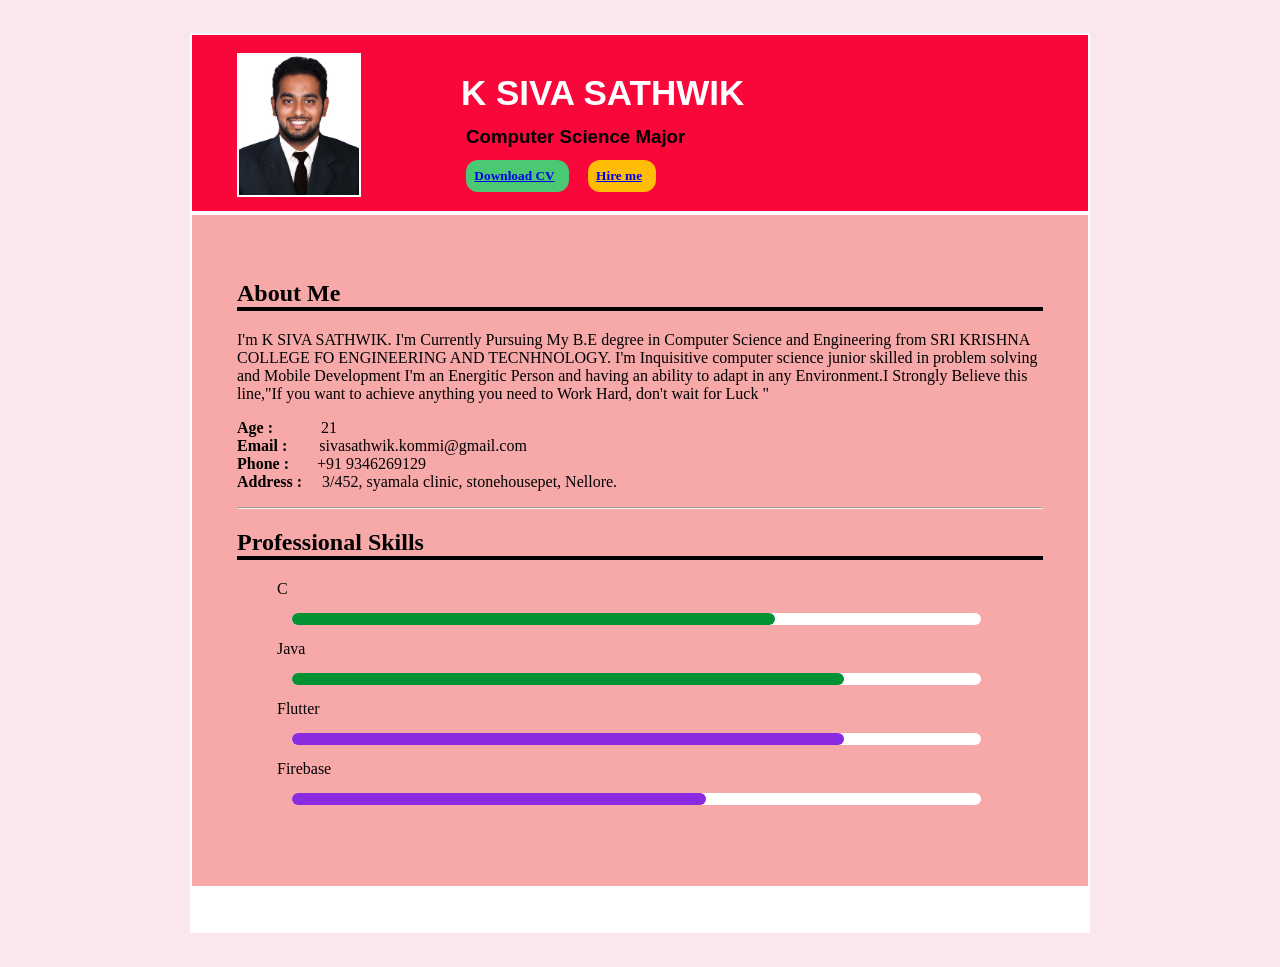
<file: Assignments/K SIVA SATHWIK (TEAM LEADER)/ASSIGNMENT 1/Assignment-1_resume.html>
<!DOCTYPE html>
  <html>
      <head>
          <title>Siva Sathwik's Resume</title>
          <link rel="stylesheet" type="text/css" href="Assignment-1_resume.css">
      </head>
      <body>
       
       
          <div class="Banner">
            <div class="top_side">
              <div class="f_name">
                  <div class="image">
                      <img src="K SIVA SATHWIK PHOTO.JPEG" alt="">
                  </div>
                  <div class="top_txt">
                  <h1>K SIVA SATHWIK</h1>
                  <h3>Computer Science Major<h3>
                  <button  type="button " class="b1" ><a href="K. SIVA SATHWIK RESUME.pdf">Download CV</a></button>
                  <button type="button" class="b2"><a href="form.html"> Hire me</a></button>
                  </div>
              </div>
            </div>
            <div class="bottom_side">
              <h2>About Me</h2>
            <p> I'm K SIVA SATHWIK. I'm Currently Pursuing My B.E degree in Computer Science and Engineering 
                from SRI KRISHNA COLLEGE FO ENGINEERING AND TECNHNOLOGY. I'm Inquisitive computer science junior skilled in problem solving and
                Mobile Development I'm an Energitic Person and having an ability to adapt in any Environment.I Strongly Believe this line,"If you want to achieve anything you need to Work Hard, don't wait for Luck " 

            </p>
            <pre class="Personal"><b>Age :</b>            21<br><b>Email :</b>        sivasathwik.kommi@gmail.com<br><b>Phone :</b>       +91 9346269129<br><b>Address :</b>     3/452, syamala clinic, stonehousepet, Nellore.</pre>
            <hr id="line">
            <div class="prof">
              <h2>Professional Skills</h2>
              <ul>
                <div class="skill_1">
                  <span class="skill">C</span>
                  <span class="percent">
                    <div style="width: 70%;"></div>
                  </span>
  
                  <span class="skill">Java</span>
                  <span class="percent">
                    <div style="width: 80%;"></div>
                  </span>
                </div>
                <div class="skill_2">
                  <span class="skillset">Flutter</span>
                  <span class="percent">
                    <div style="width: 80%;"></div>
                  </span>
  
                  <span class="skill_lvl">Firebase</span>
                  <span class="percent">
                    <div style="width: 60%;"></div>
                  </span>

                </div>
              </ul>
            </div>
            </div>
          </div>
  
      </body>
  </html>
</file>
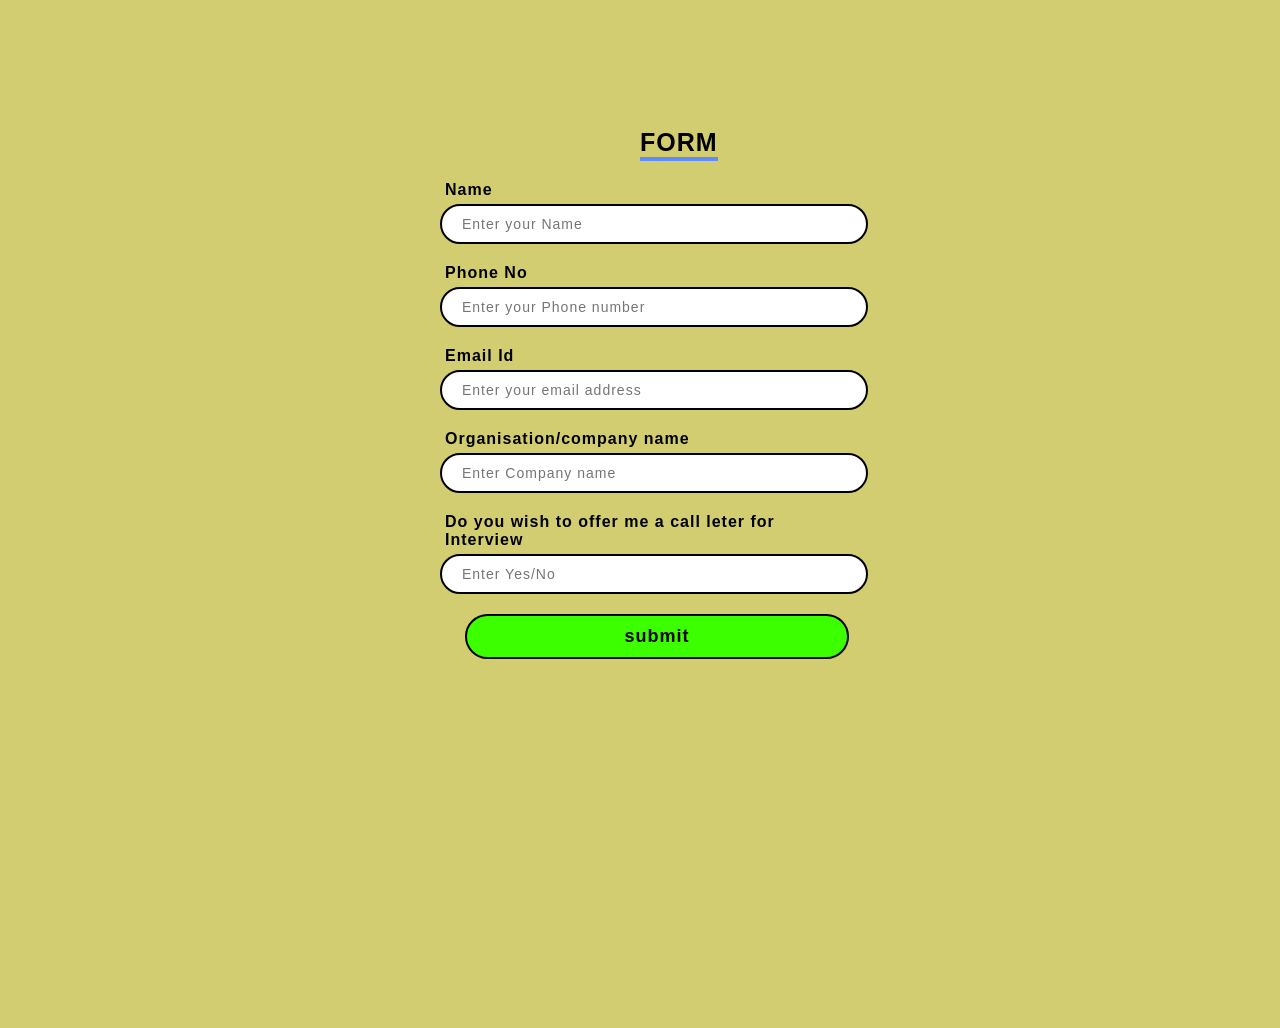
<file: Assignments/K SIVA SATHWIK (TEAM LEADER)/ASSIGNMENT 1/form.html>
<!DOCTYPE html>
<html lang="en"
<head>
   <meta charset="UTF-8">
   <title>Form</title>
       <link rel="stylesheet" href="form.css">
   </head>

   <body style="background-color: rgb(210, 205, 113);" width="100px" >
       <header>
           <div class="wrapper">
           <section>
            <div class="contentBx">
            <div class="formBx">
            
           <h2>Form</h2>
           <form action="/form" method="post">
            <div class="inputBx">
                <span>Name</span>
                <input type="text" name="" placeholder="Enter your Name" required class="form-control">
            </div>
            <div class="inputBx">
                <span>Phone No</span>
                <input type="text" name="" placeholder="Enter your Phone number" required class="form-control">
            </div>
            <div class="inputBx">
                <span>Email Id</span>
                <input type="email" name="" placeholder="Enter your email address" required class="form-control">
            </div>

                <div class="inputBx">
                    <span>Organisation/company name</span>
                    <input type="text" name="" placeholder="Enter Company name" required class="form-control">
                </div>
                <div class="inputBx">
                    <span>Do you wish to offer me a call leter for Interview</span>
                    <input type="text" name="" placeholder="Enter Yes/No" required class="form-control">
                </div>
                  <div class="inputBx">
                    <input type="submit" value="submit" name="">
                </div>
            </form>
              </div>
            </div>
           </section>
       </header> 
   </body>
   </html>
</file>
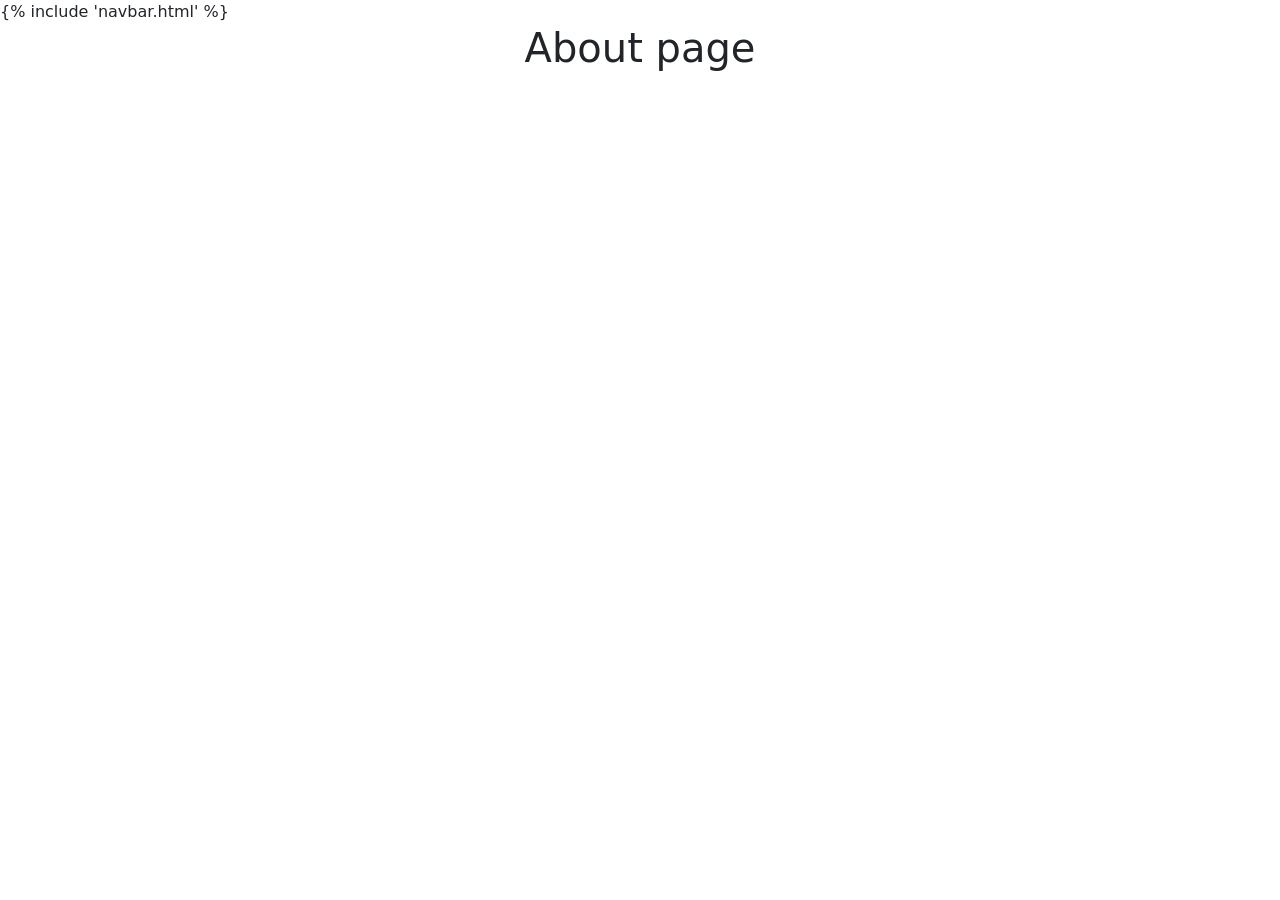
<file: Assignments/K SIVA SATHWIK (TEAM LEADER)/ASSIGNMENT 2/flask-sqlite/templates/about.html>
<!DOCTYPE html>
<html>
<title>About</title>
<link href="https://cdn.jsdelivr.net/npm/bootstrap@5.0.0-beta2/dist/css/bootstrap.min.css" rel="stylesheet">
<body>
    {% include 'navbar.html' %}
    <div>
        <div>
            <div class="d-flex align-items-center justify-content-center">
                <h1>About page</h1>
            </div>
        </div>
    </div>
</body>
</file>
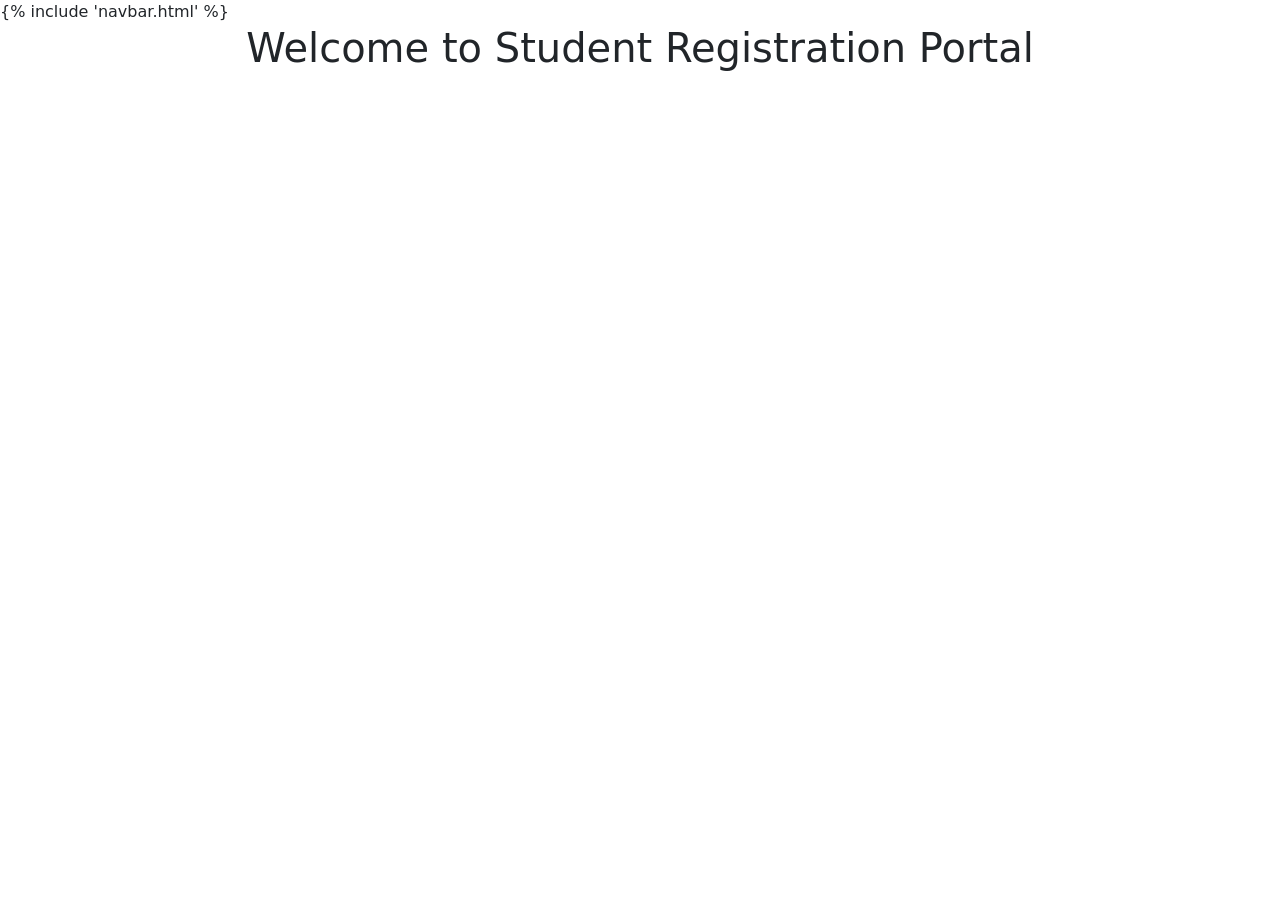
<file: Assignments/K SIVA SATHWIK (TEAM LEADER)/ASSIGNMENT 2/flask-sqlite/templates/home.html>
<!DOCTYPE html>
<html>
<title>Home</title>
<link href="https://cdn.jsdelivr.net/npm/bootstrap@5.0.0-beta2/dist/css/bootstrap.min.css" rel="stylesheet">
<body>
    {% include 'navbar.html' %}
    <div>
        <div>
            <div class="d-flex align-items-center justify-content-center">
                <h1>Welcome to Student Registration Portal</h1>
            </div>
        </div>
    </div>
</body>
</file>
<file: Assignments/K SIVA SATHWIK (TEAM LEADER)/ASSIGNMENT 1/Assignment-1_resume.css>
body{
    background-color:rgba(250, 227, 234, 0.856);
    display: flex;
    justify-content: center;
    align-items: center;
     min-height: 100vh;
}
.Banner
{
    position: relative;
    width: 100%;
    max-width: 900px;
    min-height:900px ;
    margin: 2%;
    background-color: rgb(255, 255, 255);
    display: grid;
    grid-template-rows: 20% 75% ;
}
.Banner .top_side
{
    position: relative;
    border: 2px solid white;
     background-color:  rgb(249, 6, 59);  /* rgb(91 , 20 , 172) */
    padding: 2% 5% 5% 5%;
}
.f_name
{
    position: relative;
    display: flex;
    flex-direction: row;
    align-items: flex-start;
    padding-right: 2px;
}
.f_name .image
{
    
    position: relative;
    width: 120px;
    height: 140px;
    border: 2px solid white;
   

}
.f_name .image img
{
    position: absolute;
    top: 0;
    left:0;
    width: 100%;
    height: 100%;
    object-fit: cover;
}
h1{
    color: rgb(255, 255, 255);
    font-family:'Franklin Gothic Medium', 'Arial Narrow', Arial, sans-serif;
    margin-right: 40px;
    text-align: justify;
    font-weight:bolder;
    align-content: center;
    line-height: .9em;
    font-size: 35px;
    padding-left: 100px;


}
.f_name h3{
    color: rgb(0, 0, 0);
    font-family: 'Segoe UI', Tahoma, Geneva, Verdana, sans-serif;
    margin-right: 40px;
    text-align: justify;
    font-weight: bolder;
    align-content: center;
    font-weight: 600;
    line-height: 0.5em;
    padding-left: 105px;


}
 button{
    background-color: rgb(74, 201, 114);
    text-decoration: none;
    border-style: none;
    border-radius: 12px;
    padding: 3% 5% 3% 3%;
    font-family: Cambria,Cochin, Georgia, Times, 'Times New Roman', serif;
    font-style: normal;
    align-items: center;
    color: rgb(43, 42, 42);
    font-weight: bold;
}
.b1{
    margin-left: 0%;
   
    text-decoration:none;
}
.b2{
    background-color: rgb(255, 188, 5);
    margin-left: 5%;
    color: rgb(0, 0, 0);
}
.Banner .bottom_side
{
    position: relative;
    background-color: rgb(247, 169, 169);
    border: 2.5px solid white;
    color: rgb(0, 0, 0);
    padding: 5% 5% 5% 5%;
}
.bottom_side h2{
    font-family: Georgia, 'Times New Roman', Times, serif;
    color: #000;
    border-bottom: 4px solid rgb(0, 0, 0);
    
   

}
h3{
    font-family: Georgia, 'Times New Roman', Times, serif;
}
pre{
    text-align: left;
    font-family: Cambria, Cochin, Georgia, Times, 'Times New Roman', serif;
}
.prof .percent{
    position: relative;
    width: 90%;
    height: 12px;
    border-radius: 12px;
    background-color: white;
    display: block;
    margin: 15px;
}
.skill_1 .percent div{
    position: absolute;
    top: 0;
    left: 0;
    height: 100%;
    border-radius: 12px;
    background-color: rgb(3, 146, 51);
}
.skill_2 .percent div{
    position: absolute;
    top: 0;
    left: 0;
    height: 100%;
    border-radius: 12px;
    background-color: blueviolet;
}
</file>
<file: Assignments/K SIVA SATHWIK (TEAM LEADER)/ASSIGNMENT 1/form.css>
*{
    margin: 0;
    padding: 0;
}

.wrapper{
    width: 1170px;
    margin-left: 120px;
    
}

header{
   
    height: 100vh;
    -webkit-background-size: cover;
    background-size: cover;
    background-position: center center;
    
   
}


section .contentBx{
    position: absolute;
    justify-content: center;
    align-items: center;
    margin: 10% 25%;
    width: 50%;
    height: 100%;
}

section .contentBx .formBx{
    width: 60%;
    
}


section .contentBx .formBx h2{
    color:rgb(0, 0, 0);
    font-weight: 600;
    font-size: 1.5em;
    text-align: center;
    font-family:'Franklin Gothic Medium', 'Arial Narrow', Arial, sans-serif;
    text-transform: uppercase;
    margin-bottom: 20px;
    margin-left: 200px;
    font-size: 25px;
    border-bottom: 4px solid rgb(94, 140, 255);
    display: inline-block;
    letter-spacing: 1px;
}

section .contentBx .formBx .inputBx{
    margin-bottom: 20px;

}


section .contentBx .formBx .inputBx span{
    margin-bottom: 5px;
    font-size: 18x;    
    display: inline-block;
    margin-left: 5px;
    color:black;
    font-weight: bold;
    font-family: 'Franklin Gothic Medium', 'Arial Narrow', Arial, sans-serif;
    letter-spacing: 1px; 

}

section .contentBx .formBx .inputBx input{
    width: 100%;
    padding: 10px 20px;
    outline: none;
    font-weight: 400;
    border: 2px solid black;
    font-family: 'Franklin Gothic Medium', 'Arial Narrow', Arial, sans-serif;
    font-size: 14px;
    letter-spacing: 1px;
    color:rgb(0, 0, 0);
    background: white;
    border-radius: 30px;
   
}

section .contentBx .formBx .inputBx input a.button {
    -webkit-appearance: button;
    -moz-appearance: button;
    appearance: button;
    text-decoration: none;
    margin-left: 225px;
    background: rgb(255, 191, 0);
    color:black;
    outline: none;
    border: 2px solid black;
    font-size: 18px;
    font-weight: bold;
    font-family: 'Franklin Gothic Medium', 'Arial Narrow', Arial, sans-serif;
    cursor: pointer; 
}

section .contentBx .formBx .inputBx input[type="submit"]{
    margin-left: 25px;
    background: rgb(60, 255, 0);
    color:black;
    outline: none;
    border: none;
    border: 2px solid black;
    font-size: 18px;
    font-weight: bold;
    font-family: 'Franklin Gothic Medium', 'Arial Narrow', Arial, sans-serif;
    cursor: pointer; 
}

section .contentBx .formBx .inputBx input[type="submit"]:hover{
    background: rgb(255, 210, 96);
}




#head{
    font-size: 25px;
    font-family: 'Franklin Gothic Medium', 'Arial Narrow', Arial, sans-serif;
    font-weight: bold;
    color: rgb(255, 255, 255);
    margin-top: 45px;
    margin-left: 250px;
    text-align: center; 
   
    
  }
</file>
